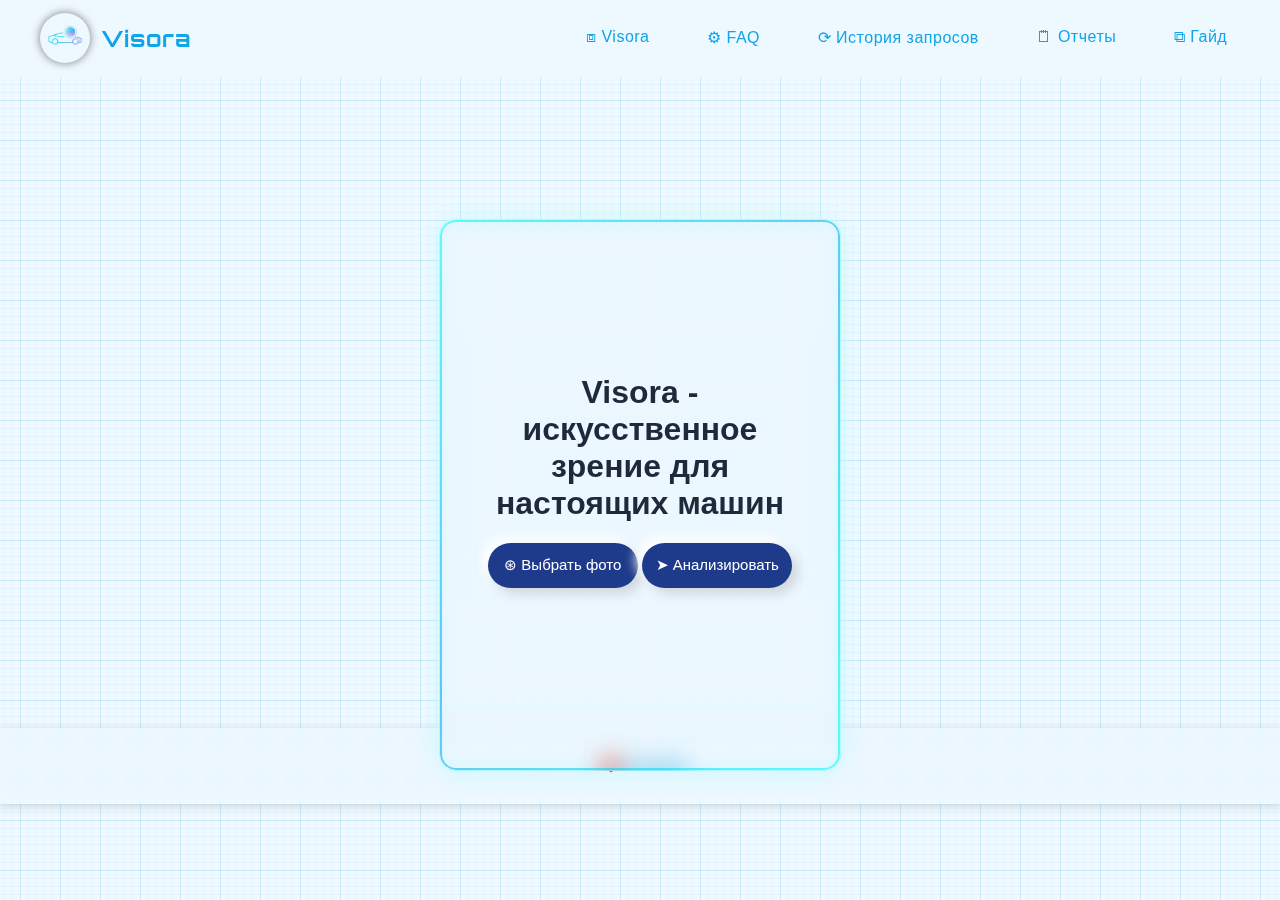
<file: cia_3/templates/index.html>
<!DOCTYPE html>
<html lang="ru">
<head>
  <meta charset="UTF-8">
  <title>Visora</title>
  <link rel="stylesheet" href="../static/styles.css">
  <style>
@import url('https://fonts.googleapis.com/css2?family=Orbitron:wght@500;700&display=swap');
@import url('https://fonts.googleapis.com/css2?family=Audiowide&display=swap');

html, body {
  height: 100%;
  margin: 0;
  padding: 0;;
  font-family: 'Inter', sans-serif;
  background-color: #F0F9FF; 
  background-image:
    linear-gradient(rgba(14,165,233,0.12) 1px, transparent 1px),
    linear-gradient(90deg, rgba(14,165,233,0.12) 1px, transparent 1px),
    linear-gradient(rgba(14,165,233,0.05) 1px, transparent 1px),
    linear-gradient(90deg, rgba(14,165,233,0.05) 1px, transparent 1px);
  background-size:
    40px 40px, 40px 40px, 8px 8px, 8px 8px;
  background-position: center;

} 

.card {
  position: fixed;
  top: 55%;
  left: 50%;
  transform: translate(-50%, -50%);
  width: 400px;
  height: 550px;
  border-radius: 16px;
  z-index: 1;
  overflow: hidden;
  display: flex;
  flex-direction: column;
  align-items: center;
  justify-content: center;

  /* background: rgba(10, 30, 45, 0.6); */
  backdrop-filter: blur(12px);

  border: 1.5px solid rgba(0, 255, 255, 0.25);
  box-shadow: 
    0 0 25px rgba(0, 255, 255, 0.15),
    inset 0 0 18px rgba(0, 255, 255, 0.1);

  transition: 0.3s ease;
}

.card:hover {
  border-color: rgba(0, 255, 255, 0.7);
  box-shadow: 
    0 0 40px rgba(0, 255, 255, 0.4),
    inset 0 0 28px rgba(0, 255, 255, 0.3);
  transform: translate(-50%, -50%) scale(1.015);
}

.card::before {
  content: "";
  position: absolute;
  inset: 0;
  background-image:
    linear-gradient(rgba(0,255,255,0.07) 1px, transparent 1px),
    linear-gradient(90deg, rgba(0,255,255,0.07) 1px, transparent 1px);
  background-size: 18px 18px;
  opacity: 0.35;
  pointer-events: none;
}

.card::after {
  content: "";
  position: absolute;
  inset: 0;
  border-radius: 16px;
  padding: 2px;
  background: linear-gradient(135deg, #0ff, #0ea5e9, #0ff);
  -webkit-mask: 
     linear-gradient(#fff 0 0) content-box, 
     linear-gradient(#fff 0 0);
  -webkit-mask-composite: xor;
  mask-composite: exclude;
  pointer-events: none;
  opacity: 0.6;
}


button, label.upload-btn {
  width: 10em;
  height: 3em;
  border-radius: 30em;
  font-size: 15px;
  font-family: inherit;
  border: none;
  position: relative;
  overflow: hidden;
  z-index: 3;
  cursor: pointer;
  display: inline-flex;
  align-items: center;
  justify-content: center;
  text-align: center;
  background: #1E3A8A;
  color: white;
  box-shadow: 6px 6px 12px #cfd6dc, -6px -6px 12px #ffffff;
  transition: color .3s ease;
}

button::before, label.upload-btn::before {
  content: '';
  width: 0;
  height: 3em;
  border-radius: 30em;
  position: absolute;
  top: 0;
  left: 0;
  background-image: linear-gradient(to right, #0284C7, #14B8A6);
  transition: .5s ease;
  display: block;
  z-index: -1;
}

button:hover::before, label.upload-btn:hover::before {
  width: 10em;
}

button:hover, label.upload-btn:hover {
  color: #F8FAFC;
  font-weight: 600;
}

input[type="file"] {
  display: none;
}  


.container {
  z-index: 3;
  position: relative;
  text-align: center;
  backdrop-filter: blur(10px);
  border-radius: 12px;
  padding: 1.5rem;
  width: 85%;
  color: #1E293B;
  box-shadow: inset 0 0 10px rgba(255, 255, 255, 0.2);
  margin-top: -50px;
}


.top-menu {
  position: fixed;
  top: 0;
  left: 0;
  width: 100%;
  background: rgba(255, 255, 255, 0.15);
  backdrop-filter: blur(15px);
  border-bottom: 1px solid rgba(255, 255, 255, 0.2);
  z-index: 1000;
}

.menu-container {
  display: flex;
  justify-content: space-between;
  align-items: center;
  padding: 0.8em 2em;
  max-width: 1200px;
  margin: 0 auto;
}

.logo {
  display: flex;
  align-items: center;
  gap: 0.5em;
  font-size: 1.4rem;
  font-weight: 700;
  letter-spacing: 0.5px;
  color: #0EA5E9;
  /* color: #006392; */
  user-select: none;
  font-family: 'Orbitron', sans-serif;
  /* font-family: 'Audiowide', cursive; */
} 

.logo-img {
  width:50px;
  height: 50px;
  border-radius: 50%;
  object-fit: cover;
  box-shadow: 0 0 8px rgba(14, 165, 233, 0.5);
  box-shadow: 0 0 8px rgba(0, 0, 0, 0.5);
}

.menu-links {
  display: flex;
  gap: 2em;
}

.menu-item {
  color: #0EA5E9;
  /* color: #0678ae; */
  text-decoration: none;
  font-weight: 500;
  letter-spacing: 0.5px;
  transition: all 0.3s ease;
  padding: 0.4em 0.8em;
  border-radius: 8px;
}


.menu-item:hover {
  background: rgba(255, 255, 255, 0.25);
  color: #1E293B;
  box-shadow: 0 0 6px rgba(14, 165, 233, 0.5);
}

footer {
  position: relative;
  bottom: 0;
  left: 0;
  width: 100%;
  backdrop-filter: blur(8px);
  color: #0284C7;
  text-align: center;
  padding: 15px 0px;
  font-size: 0.9rem;
  letter-spacing: 0.3px;
  box-shadow: 0 2px 10px rgba(0,0,0,0.15);
  margin-top: 730px;
} 
  </style>

<body>
<div class="container"></div>

  <div class="card">
    <div class="bg"></div>
    <div class="blob"></div>

    <div class="container">
      <h1>Visora - искусственное зрение для настоящих машин</h1>
      <form id="uploadForm">
        <label for="fileInput" class="upload-btn">⊛ Выбрать фото</label>
        <input type="file" id="fileInput" name="file" accept="image/*" required>
        <button type="submit">➤ Анализировать</button>
      </form>
      <div id="status"></div>
      <div id="result"></div>
    </div>
  </div>


  <nav class="top-menu">
  <div class="menu-container">
    <div class="logo">
      <!-- <img src="/static/cai_logo.JPEG" alt="Logo" class="logo-img" /> -->
      <img src="../static/Visora_logo.png" alt="Logo" class="logo-img" />

      <span>Visora</span>
    </div>
    <div class="menu-links">
      <a href="/main_v" class="menu-item">⧈ Visora</a>


      <a href="/faq" class="menu-item">⚙ FAQ</a>
      <a href="/analyze" class="menu-item">⟳ История запросов</a>
      <a href="#" class="menu-item">🗒 Отчеты</a>
      <a href="/gid" class="menu-item">⧉ Гайд</a>
    </div>
  </div>
</nav>

  <script>
    const form = document.getElementById("uploadForm");
    const statusDiv = document.getElementById("status");
    const resultDiv = document.getElementById("result");

    form.addEventListener("submit", async (e) => {
      e.preventDefault();
      statusDiv.innerHTML = "⎚ Анализируем...";
      resultDiv.innerHTML = "";

      const fileInput = document.getElementById("fileInput");
      const file = fileInput.files[0];
      if (!file) {
        statusDiv.innerHTML = "⚠ Пожалуйста, выберите фото!";
        return;
      }

      const formData = new FormData();
      formData.append("file", file);

      try {
        const response = await fetch("/analyze", { method: "POST", body: formData });
        if (!response.ok) {
          statusDiv.innerHTML = "❌ Ошибка сервера: " + response.status;
          return;
        }

        const html = await response.text();
        document.open();
        document.write(html);
        document.close();
      } catch (error) {
        statusDiv.innerHTML = "⚠ Ошибка запроса: " + error;
      }
    });

    const menuToggle = document.getElementById('menuToggle');
    const dropdownMenu = document.getElementById('dropdownMenu');

    menuToggle.addEventListener('click', () => {
      dropdownMenu.classList.toggle('show');
    });
    
  </script>
<footer>
    <p> • ❤️ OverFlow </p>
  </footer>
</head>
</body>
</html>
</file>
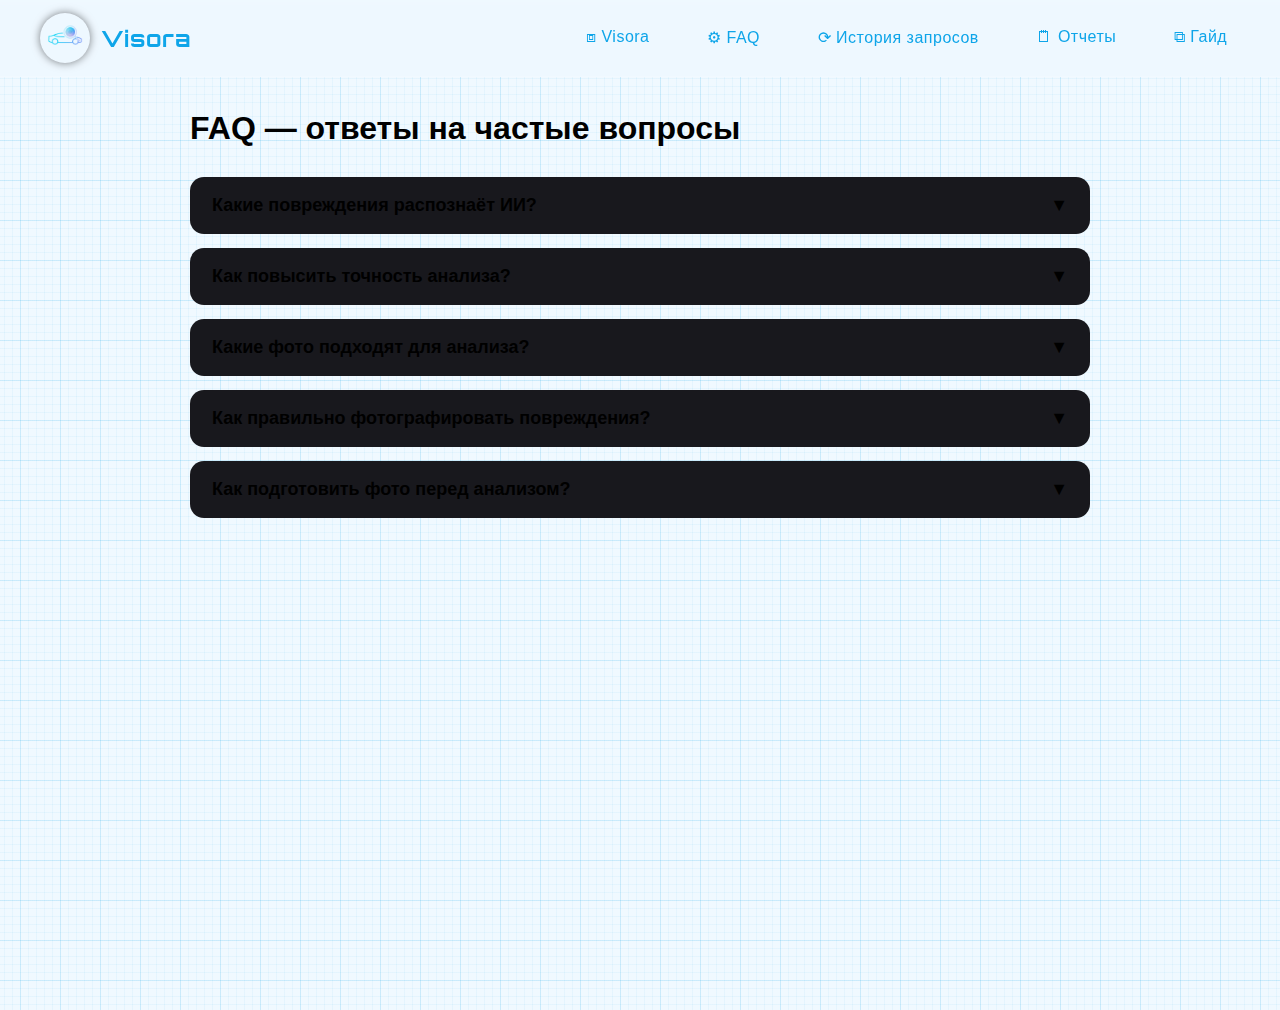
<file: cia_3/templates/faq.html>
<!DOCTYPE html>
<html lang="ru">
<head>
    <meta charset="UTF-8">
    <meta name="viewport" content="width=device-width, initial-scale=1.0">
    <title>FAQ — Visora</title>
    <style>

@import url('https://fonts.googleapis.com/css2?family=Orbitron:wght@500;700&display=swap');
@import url('https://fonts.googleapis.com/css2?family=Audiowide&display=swap');

html, body {
  height: 100%;
  margin: 0;
  padding: 0;;
  font-family: 'Inter', sans-serif;
  
 background-color: #F0F9FF; 
  background-image:
    linear-gradient(rgba(14,165,233,0.12) 1px, transparent 1px),
    linear-gradient(90deg, rgba(14,165,233,0.12) 1px, transparent 1px),
    linear-gradient(rgba(14,165,233,0.05) 1px, transparent 1px),
    linear-gradient(90deg, rgba(14,165,233,0.05) 1px, transparent 1px);
  background-size:
    40px 40px, 40px 40px, 8px 8px, 8px 8px;
  background-position: center;

} 


.top-menu {
  position: fixed;
  top: 0;
  left: 0;
  width: 100%;
  background: rgba(255, 255, 255, 0.15);
  backdrop-filter: blur(15px);
  border-bottom: 1px solid rgba(255, 255, 255, 0.2);
  z-index: 1000;
}

.menu-container {
  display: flex;
  justify-content: space-between;
  align-items: center;
  padding: 0.8em 2em;
  max-width: 1200px;
  margin: 0 auto;
}

.logo {
  display: flex;
  align-items: center;
  gap: 0.5em;
  font-size: 1.4rem;
  font-weight: 700;
  letter-spacing: 0.5px;
  color: #0EA5E9;
  /* color: #006392; */
  user-select: none;
  font-family: 'Orbitron', sans-serif;
  /* font-family: 'Audiowide', cursive; */
} 

.logo-img {
  width:50px;
  height: 50px;
  border-radius: 50%;
  object-fit: cover;
  box-shadow: 0 0 8px rgba(14, 165, 233, 0.5);
  box-shadow: 0 0 8px rgba(0, 0, 0, 0.5);
}

.menu-links {
  display: flex;
  gap: 2em;
}

.menu-item {
  color: #0EA5E9;
  /* color: #0678ae; */
  text-decoration: none;
  font-weight: 500;
  letter-spacing: 0.5px;
  transition: all 0.3s ease;
  padding: 0.4em 0.8em;
  border-radius: 8px;
}


.menu-item:hover {
  background: rgba(255, 255, 255, 0.25);
  color: #1E293B;
  box-shadow: 0 0 6px rgba(14, 165, 233, 0.5);
}




        .container {
            max-width: 900px;
            margin: 110px auto;
            padding: -40px;
        }

        h1 {
            font-size: 32px;
            font-weight: 700;
            margin-bottom: 30px;
        }

        .faq-item {
            background: #18181d;
            border-radius: 14px;
            margin-bottom: 14px;
            overflow: hidden;
        }

        .faq-question {
            padding: 18px 22px;
            font-size: 18px;
            font-weight: 600;
            cursor: pointer;
            display: flex;
            justify-content: space-between;
            align-items: center;
        }

        .faq-answer {
            padding: 0 22px;
            font-size: 16px;
            line-height: 1.6;
            max-height: 0;
            overflow: hidden;
            transition: 0.3s ease;
            opacity: 0.7;
        }

        .faq-item.active .faq-answer {
            padding: 10px 22px 18px;
            max-height: 600px;
            opacity: 1;
        }

        .arrow {
            transition: 0.3s;
        }

        .faq-item.active .arrow {
            transform: rotate(180deg);
        }
    </style>
</head>
<body>

 <nav class="top-menu">
  <div class="menu-container">
    <div class="logo">
      <!-- <img src="/static/cai_logo.JPEG" alt="Logo" class="logo-img" /> -->
      <img src="../static/Visora_logo.png" alt="Logo" class="logo-img" />

      <span>Visora</span>
    </div>
    <div class="menu-links">
      <a href="/main_v" class="menu-item">⧈ Visora</a>


      <a href="/faq" class="menu-item">⚙ FAQ</a>
      <a href="/analyze" class="menu-item">⟳ История запросов</a>
      <a href="#" class="menu-item">🗒 Отчеты</a>
      <a href="/gid" class="menu-item">⧉ Гайд</a>
    </div>
  </div>
</nav>



<div class="container">
    <h1>FAQ — ответы на частые вопросы</h1>

    <div class="faq-item">
        <div class="faq-question">Какие повреждения распознаёт ИИ? <span class="arrow">▼</span></div>
        <div class="faq-answer">
            Наша модель анализирует и выделяет основные виды дефектов кузова:<br><br>
            • Вмятины (dent)<br>
            • Царапины (scratch)<br>
            • Сколы и трещины (crack)<br>
            • Коррозия и ржавчина (rust)<br>
            • Деформация деталей, повреждения ЛКП<br>
            • Следы ДТП и механических ударов<br><br>
            Чем чётче фото — тем точнее результат.
        </div>
    </div>

    <div class="faq-item">
        <div class="faq-question">Как повысить точность анализа? <span class="arrow">▼</span></div>
        <div class="faq-answer">
            Чтобы ИИ был максимально точен:<br><br>
            • Используйте качественное освещение<br>
            • Избегайте бликов и теней<br>
            • Делайте несколько ракурсов<br>
            • Снимайте с расстояния 40–150 см<br>
            • Не используйте сильное размытие или фильтры<br>
            • Не обрезайте фото слишком сильно
        </div>
    </div>

    <div class="faq-item">
        <div class="faq-question">Какие фото подходят для анализа? <span class="arrow">▼</span></div>
        <div class="faq-answer">
            Хороший снимок должен быть:<br><br>
            ✅ Чётким, без смазанных деталей<br>
            ✅ Сделанным при хорошем дневном или студийном освещении<br>
            ✅ Без сильного шума (зёрен) и компрессии<br>
            ✅ В оригинальном разрешении (желательно 720p+)<br><br>
            ❌ Тёмные фото<br>
            ❌ Смазанные кадры<br>
            ❌ Слишком далёкие или слишком приближенные снимки
        </div>
    </div>

    <div class="faq-item">
        <div class="faq-question">Как правильно фотографировать повреждения? <span class="arrow">▼</span></div>
        <div class="faq-answer">
            Используйте простое правило 3 кадров:<br><br>
            1. Общий план — видно где именно дефект<br>
            2. Средний план — область повреждения<br>
            3. Крупный план — текстура дефекта<br><br>
            Держите камеру перпендикулярно поверхности, чтобы избежать искажений.
        </div>
    </div>

    <div class="faq-item">
        <div class="faq-question">Как подготовить фото перед анализом? <span class="arrow">▼</span></div>
        <div class="faq-answer">
            Перед загрузкой вы можете:<br><br>
            • Убрать лишние объекты с кадра<br>
            • Немного повысить контраст и яркость (если фото темное)<br>
            • Ориентировать фото вертикально/горизонтально корректно<br><br>
            ⛔ Не используйте фильтры, стикеры и художественную обработку — это снижает точность.
        </div>
    </div>

</div>

<script>
    document.querySelectorAll(".faq-question").forEach(item => {
        item.addEventListener("click", () => {
            const parent = item.parentNode;
            parent.classList.toggle("active");
        });
    });
</script>

</body>
</html>
</file>
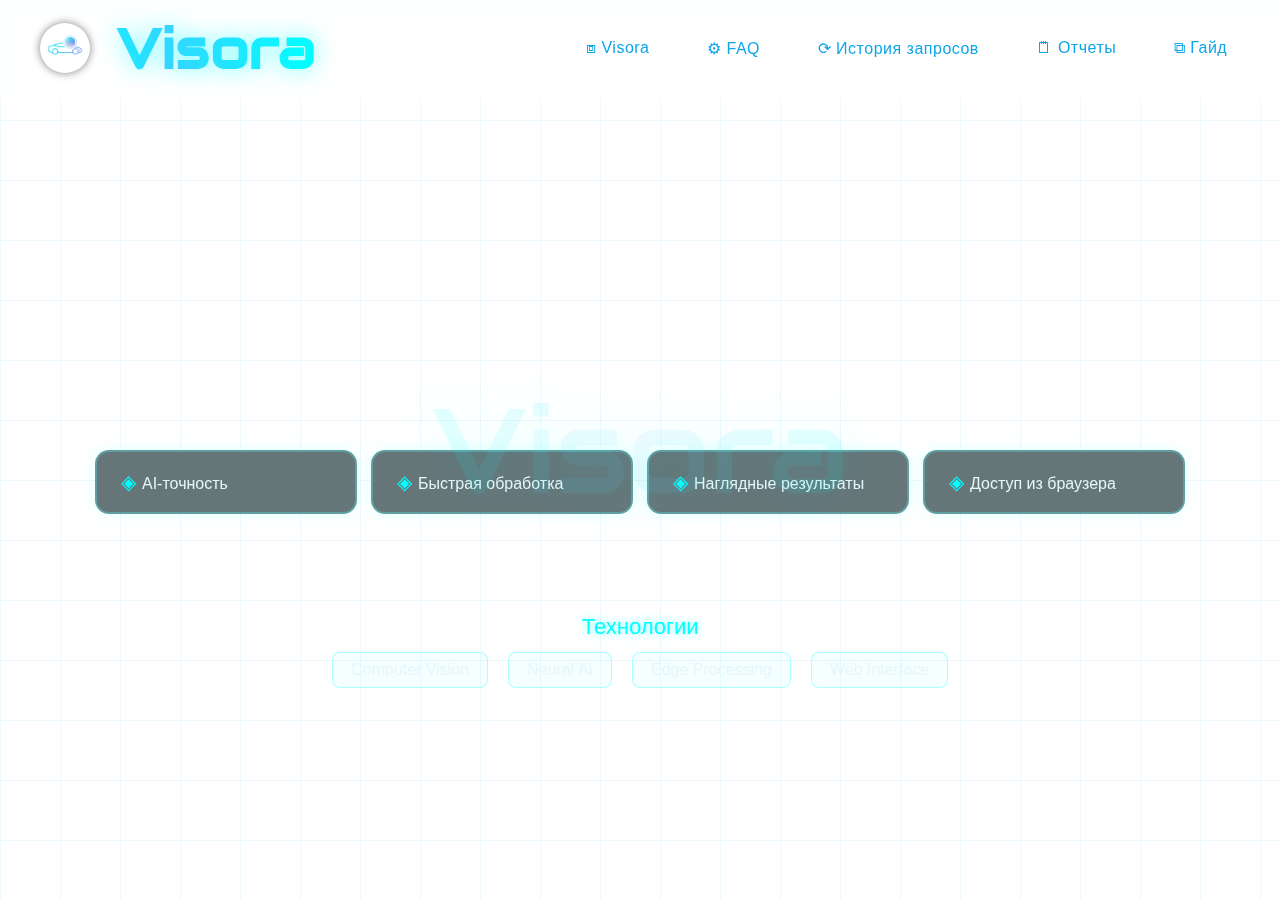
<file: cia_3/templates/main_v.html>
<!DOCTYPE html>
<html lang="ru">
<head>
    <meta charset="UTF-8">
    <title>Visora</title>
    <link rel="stylesheet" href="../static/styles.css">
    <style>
@import url('https://fonts.googleapis.com/css2?family=Orbitron:wght@500;700&display=swap');
@import url('https://fonts.googleapis.com/css2?family=Audiowide&display=swap');



.hero-logo {
    position: absolute;
    top: 50%;
    left: 50%;
    transform: translate(-50%, -50%);
    font-family: 'Audiowide', cursive;
    font-size: 120px;
    opacity: 0.12;
    background: linear-gradient(90deg, #0ff, #6cf, #0ff);
    -webkit-background-clip: text;
    -webkit-text-fill-color: transparent;
    text-shadow: 0 0 40px rgba(0,255,255,0.6), 0 0 80px rgba(0,255,255,0.3);
    pointer-events: none;
    user-select: none;
    white-space: nowrap;
    z-index: 1;
    
}

/* .parallax-layer {
  position: fixed;
  top: 0;
  left: 0;
  width: 100%;
  height: 100%;
  pointer-events: none;
}

.layer1 {
  background: radial-gradient(circle, rgba(14,165,233,0.15) 1px, transparent 1px);
  background-size: 120px 120px;
  animation: p1 60s linear infinite;
}

.layer2 {
  background: radial-gradient(circle, rgba(14,165,233,0.08) 1px, transparent 1px);
  background-size: 200px 200px;
  animation: p2 90s linear infinite reverse;
}

@keyframes p1 { from{transform:translateY(0)} to{transform:translateY(300px)} }
@keyframes p2 { from{transform:translateY(0)} to{transform:translateY(500px)} } */




.hero-logo {
    position: absolute;
    top: 50%;
    left: 50%;
    transform: translate(-50%, -50%);
    font-family: 'Audiowide', cursive;
    font-size: 120px;
    opacity: 0.12;
    background: linear-gradient(90deg, #0ff, #6cf, #0ff);
    -webkit-background-clip: text;
    -webkit-text-fill-color: transparent;
    text-shadow: 0 0 40px rgba(0,255,255,0.6), 0 0 80px rgba(0,255,255,0.3);
    pointer-events: none;
    user-select: none;
    white-space: nowrap;
    z-index: 1;
    
}

.top-menu {
  position: fixed;
  top: 0;
  left: 0;
  width: 100%;
  background: rgba(255, 255, 255, 0.15);
  backdrop-filter: blur(15px);
  border-bottom: 1px solid rgba(255, 255, 255, 0.2);
  z-index: 1000;
}

.menu-container {
  display: flex;
  justify-content: space-between;
  align-items: center;
  padding: 0.8em 2em;
  max-width: 1200px;
  margin: 0 auto;
 }  

.logo {
  display: flex;
  align-items: center;
  gap: 0.5em;
  font-size: 1.4rem;
  font-weight: 700;
  letter-spacing: 0.5px;
  color: #0EA5E9;
  /* color: #006392; */
  user-select: none;
  /* font-family: 'Orbitron', sans-serif; */
  font-family: 'Audiowide', cursive;
}  


.logo-img {
  width:50px;
  height: 50px;
  border-radius: 50%;
  object-fit: cover;
  box-shadow: 0 0 8px rgba(14, 165, 233, 0.5);
  box-shadow: 0 0 8px rgba(0, 0, 0, 0.5);
}

.menu-links {
  display: flex;
  gap: 2em;
}

.menu-item {
  color: #0EA5E9;
  /* color: #0678ae; */
  text-decoration: none;
  font-weight: 500;
  letter-spacing: 0.5px;
  transition: all 0.3s ease;
  padding: 0.4em 0.8em;
  border-radius: 8px;
}


.menu-item:hover {
  background: rgba(255, 255, 255, 0.25);
  color: #1E293B;
  box-shadow: 0 0 6px rgba(14, 165, 233, 0.5);

}
  
/* footer {
  position: relative;
  bottom: 0;
  left: 0;
  width: 100%;
  backdrop-filter: blur(8px);
  color: #0284C7;
  text-align: center;
  padding: 15px 0px;
  font-size: 0.9rem;
  letter-spacing: 0.3px;
  box-shadow: 0 2px 10px rgba(0,0,0,0.15);
  margin-top: 730px;
}  
  */



body {
    margin: 0;
    background: #0a0f14;
    font-family: 'Inter', sans-serif;
    color: #e4f7f9;
    overflow-x: hidden;
}

/* Сетка на фоне */
/* body::before {
    content: "";
    position: fixed;
    top: 0;
    left: 0;
    width: 100%;
    height: 100%;
    background:
        linear-gradient(rgba(34,255,255,0.05) 1px, transparent 1px),
        linear-gradient(90deg, rgba(34,255,255,0.05) 1px, transparent 1px);
    background-size: 30px 30px;
    z-index: -1;
} */


/* === PARALLAX BACKGROUND === */
body {
  margin: 0;
  padding: 0;
  background: linear-gradient(to bottom, #0a0f16, #101820);
  background-image: 
    linear-gradient(rgba(14,165,233,0.07) 1px, transparent 1px),
    linear-gradient(90deg, rgba(14,165,233,0.07) 1px, transparent 1px);
  background-size: 60px 60px;
  background-attachment: fixed;
  animation: parallaxMove 40s linear infinite;
}

/* Медленное движение сетки */
@keyframes parallaxMove {
  from {
    background-position: 0 0;
  }
  to {
    background-position: 0 1000px;
  }
}


/* Шапка */
.header {
    text-align: center;
    padding: 60px 20px 20px;
}

.logo {
    font-family: 'Audiowide';
    font-size: 56px;
    background: linear-gradient(90deg,#0ff,#4cf,#0ff);
    -webkit-background-clip: text;
    -webkit-text-fill-color: transparent;
    text-shadow: 0 0 25px #0ff8;

}

.slogan {
    margin-top: 8px;
    font-size: 18px;
    opacity: 0.9;
    color: #b8e7ec;
}

/* Карточка преимуществ */
.features {
    display: flex;
    justify-content: center;
    gap: 14px;
    flex-wrap: wrap;
    margin: 450px 20px;
}

.card {
    background: rgba(0, 25, 30, 0.6);
    border: 2px solid rgba(80, 255, 255, 0.3);
    backdrop-filter: blur(6px);
    border-radius: 14px;
    padding: 18px 24px;
    width: 210px;
    box-shadow: 0 0 15px rgba(0,255,255,0.12);
    transition: 0.3s;
}

.card:hover {
    transform: translateY(-5px);
    border-color: #0ff;
    box-shadow: 0 0 25px rgba(0,255,255,0.4);
}

.card span {
    font-size: 20px;
    margin-right: 6px;
    color: #0ff;
}

/* Технологии */
.tech {
    text-align: center;
    margin-top: -350px;
}


.tech-title {
    font-size: 22px;
    color: #0ff;
    text-shadow: 0 0 10px #0ff8;
    margin-bottom: 12px;
}

.tech-list {
    display: flex;
    justify-content: center;
    gap: 20px;
    flex-wrap: wrap;
    opacity: 0.9;
}

.tech-item {
    padding: 8px 18px;
    border: 1px solid #0ff5;
    border-radius: 8px;
    background: rgba(0,255,255,0.04);
}



    </style>

</head>
<body>

<div class="parallax-layer layer1"></div>
<div class="parallax-layer layer2"></div>


<div class="hero-logo">Visora</div>

  <nav class="top-menu">
  <div class="menu-container">
    <div class="logo">
      <!-- <img src="/static/cai_logo.JPEG" alt="Logo" class="logo-img" /> -->
     <img src="../static/Visora_logo.png" alt="Logo" class="logo-img" />


      <span>Visora </span>
    </div>
    <div class="menu-links">
      <a href="/main_v" class="menu-item">⧈ Visora</a>
      <a href="/faq" class="menu-item">⚙ FAQ</a>
      <a href="/analyze" class="menu-item">⟳ История запросов</a>
      <a href="#" class="menu-item">🗒 Отчеты</a>
      <a href="/gid" class="menu-item">⧉ Гайд</a>
    </div>
  </div>
</nav>




<section class="features">
    <div class="card"><span>◈</span>AI-точность</div>
    <div class="card"><span>◈</span>Быстрая обработка</div>
    <div class="card"><span>◈</span>Наглядные результаты</div>
    <div class="card"><span>◈</span>Доступ из браузера</div>
</section>

<!-- ТЕХНОЛОГИИ -->
<section class="tech">
    <div class="tech-title">Технологии</div>
    <div class="tech-list">
        <div class="tech-item">Computer Vision</div>
        <div class="tech-item">Neural AI</div>
        <div class="tech-item">Edge Processing</div>
        <div class="tech-item">Web Interface</div>
    </div>
</section>
</body>
</html>
</file>
<file: cia_3/static/styles.css>
body {
  background-color: #F0F9FF; 
  background-image:
    linear-gradient(rgba(14,165,233,0.12) 1px, transparent 1px),
    linear-gradient(90deg, rgba(14,165,233,0.12) 1px, transparent 1px),
    linear-gradient(rgba(14,165,233,0.05) 1px, transparent 1px),
    linear-gradient(90deg, rgba(14,165,233,0.05) 1px, transparent 1px);
  background-size:
    40px 40px, 40px 40px, 8px 8px, 8px 8px;
  background-position: center;
}







.top-menu {
  position: fixed;
  top: 0;
  left: 0;
  width: 100%;
  background: rgba(255, 255, 255, 0.15);
  backdrop-filter: blur(15px);
  border-bottom: 1px solid rgba(255, 255, 255, 0.2);
  z-index: 1000;
}

.menu-container {
  display: flex;
  justify-content: space-between;
  align-items: center;
  padding: 0.8em 2em;
  max-width: 1200px;
  margin: 0 auto;
}

.logo {
  display: flex;
  align-items: center;
  gap: 0.5em;
  font-size: 1.4rem;
  font-weight: 700;
  letter-spacing: 0.5px;
  color: #0EA5E9;
  /* color: #006392; */
  user-select: none;
  font-family: 'Orbitron', sans-serif;
  /* font-family: 'Audiowide', cursive; */
} 

.logo-img {
  width:50px;
  height: 50px;
  border-radius: 50%;
  object-fit: cover;
  box-shadow: 0 0 8px rgba(14, 165, 233, 0.5);
  box-shadow: 0 0 8px rgba(0, 0, 0, 0.5);
}

.menu-links {
  display: flex;
  gap: 2em;
}

.menu-item {
  color: #0EA5E9;
  /* color: #0678ae; */
  text-decoration: none;
  font-weight: 500;
  letter-spacing: 0.5px;
  transition: all 0.3s ease;
  padding: 0.4em 0.8em;
  border-radius: 8px;
}

.menu-item:hover {
  background: rgba(255, 255, 255, 0.25);
  color: #1E293B;
  box-shadow: 0 0 6px rgba(14, 165, 233, 0.5);
}
</file>
